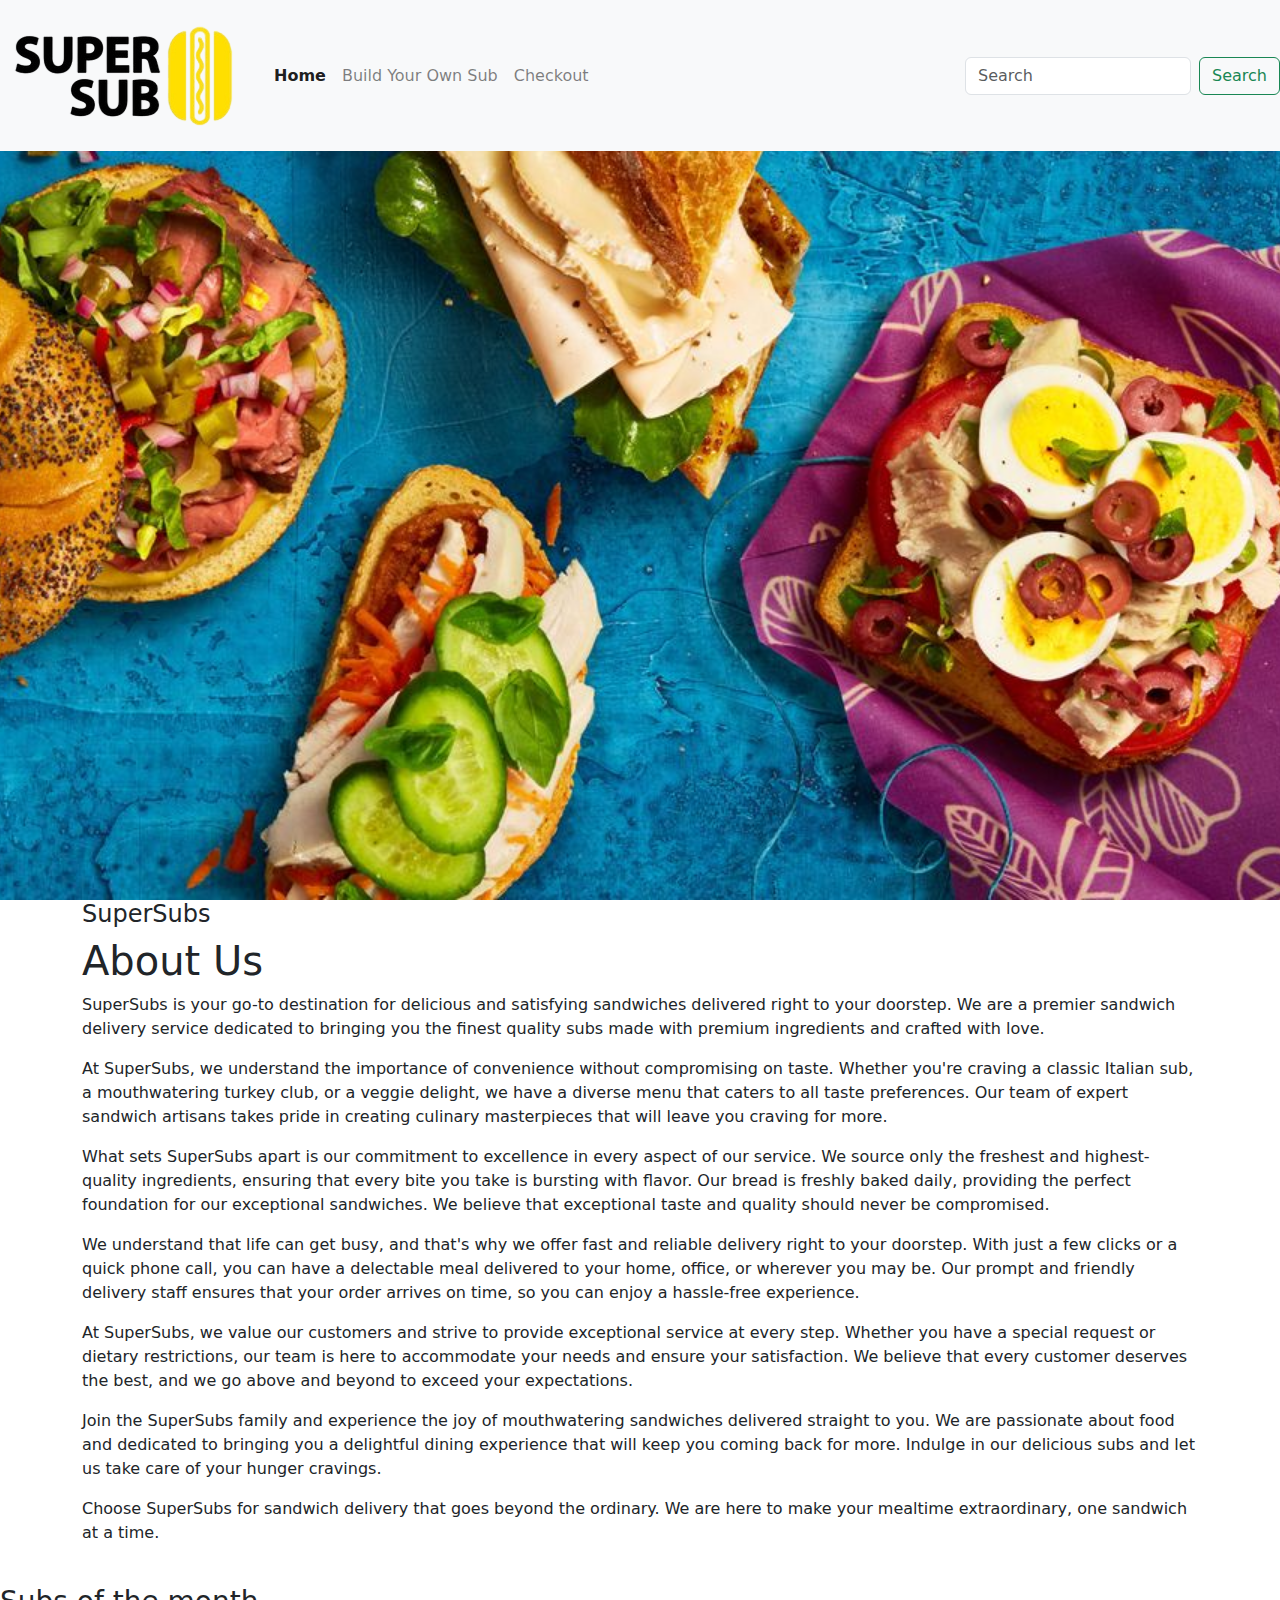
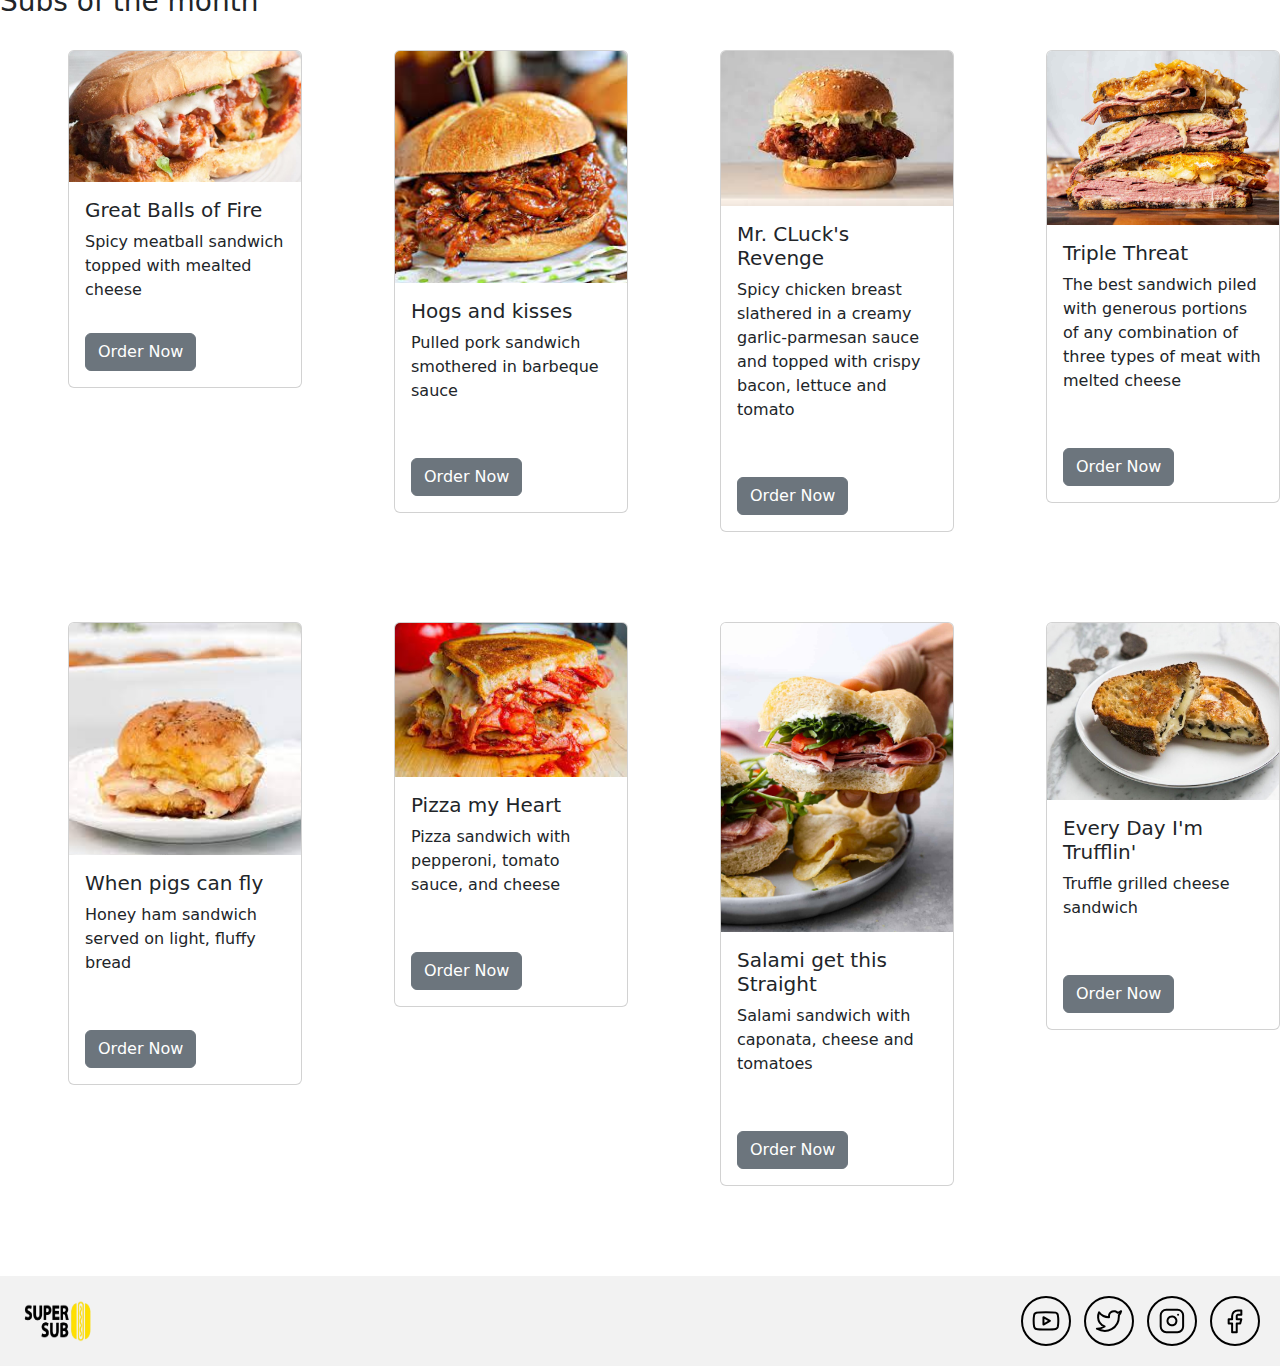
<file: index.html>
<!DOCTYPE html>
<html lang="en">
<head>
    <meta charset="UTF-8">
    <meta http-equiv="X-UA-Compatible" content="IE=edge">
    <meta name="viewport" content="width=device-width, initial-scale=1.0">
    <title>SuperSubs</title>

    <!-- Required meta tags -->
    <meta charset="utf-8">
    <meta name="viewport" content="width=device-width, initial-scale=1, shrink-to-fit=no">

    <!-- Bootstrap CSS -->
    <link rel="stylesheet" href="https://cdn.jsdelivr.net/npm/bootstrap@4.0.0/dist/css/bootstrap.min.css" integrity="sha384-Gn5384xqQ1aoWXA+058RXPxPg6fy4IWvTNh0E263XmFcJlSAwiGgFAW/dAiS6JXm" crossorigin="anonymous">
    <script src="https://code.jquery.com/jquery-3.2.1.slim.min.js" integrity="sha384-KJ3o2DKtIkvYIK3UENzmM7KCkRr/rE9/Qpg6aAZGJwFDMVNA/GpGFF93hXpG5KkN" crossorigin="anonymous"></script>
    <script src="https://cdn.jsdelivr.net/npm/popper.js@1.12.9/dist/umd/popper.min.js" integrity="sha384-ApNbgh9B+Y1QKtv3Rn7W3mgPxhU9K/ScQsAP7hUibX39j7fakFPskvXusvfa0b4Q" crossorigin="anonymous"></script>
    <script src="https://cdn.jsdelivr.net/npm/bootstrap@4.0.0/dist/js/bootstrap.min.js" integrity="sha384-JZR6Spejh4U02d8jOt6vLEHfe/JQGiRRSQQxSfFWpi1MquVdAyjUar5+76PVCmYl" crossorigin="anonymous"></script>

     <!--External Files-->
     <link rel="stylesheet" href="https://cdn.jsdelivr.net/npm/bootstrap@5.2.3/dist/css/bootstrap.min.css">

     <script src="https://cdn.jsdelivr.net/npm/bootstrap@5.2.3/dist/js/bootstrap.min.js"></script>
     
     <!--Internal Files-->
    <link rel="stylesheet" href="css/main.css">

</head>
<!--body of website-->
<body>
    <!--Navigation area-->
    <header>
    <nav class="navbar navbar-expand-lg navbar-light bg-light">
        <a class="navbar-brand" href="index.html"><img src="assets/logo/super 250.png" alt="Logo"></a>
        <button class="navbar-toggler" type="button" data-toggle="collapse" data-target="#navbarSupportedContent" aria-controls="navbarSupportedContent" aria-expanded="false" aria-label="Toggle navigation">
          <span class="navbar-toggler-icon"></span>
        </button>
      
        <div class="collapse navbar-collapse" id="navbarSupportedContent">
          <ul class="navbar-nav mr-auto">
            <li class="nav-item active">
              <a class="nav-link" href="index.html">Home <span class="sr-only">(current)</span></a>
            </li>
            <li class="nav-item">
              <a class="nav-link" href="pages/Buildasub.html">Build Your Own Sub</a>
            </li>
            <li class="nav-item">
              <a class="nav-link" href="pages/Checkout.html">Checkout</a>
            </li>
          </ul>
          <form class="form-inline my-2 my-lg-0">
            <input class="form-control mr-sm-2" type="search" placeholder="Search" aria-label="Search">
            <button class="btn btn-outline-success my-2 my-sm-0" type="submit">Search</button>
          </form>
        </div>
    </nav>
    </header>

<!--about us section-->
    <section>
    <div class="container">
        <div class="row">
          <div class="col-12 text">
              <h4>SuperSubs</h4>
              <h1>About Us</h1>
                <p>SuperSubs is your go-to destination for delicious and satisfying sandwiches delivered right to your doorstep. We are a premier sandwich delivery service dedicated to bringing you the finest quality subs made with premium ingredients and crafted with love.</p>
                <p>At SuperSubs, we understand the importance of convenience without compromising on taste. Whether you're craving a classic Italian sub, a mouthwatering turkey club, or a veggie delight, we have a diverse menu that caters to all taste preferences. Our team of expert sandwich artisans takes pride in creating culinary masterpieces that will leave you craving for more.</p>
                <p>What sets SuperSubs apart is our commitment to excellence in every aspect of our service. We source only the freshest and highest-quality ingredients, ensuring that every bite you take is bursting with flavor. Our bread is freshly baked daily, providing the perfect foundation for our exceptional sandwiches. We believe that exceptional taste and quality should never be compromised.</p>
                <p>We understand that life can get busy, and that's why we offer fast and reliable delivery right to your doorstep. With just a few clicks or a quick phone call, you can have a delectable meal delivered to your home, office, or wherever you may be. Our prompt and friendly delivery staff ensures that your order arrives on time, so you can enjoy a hassle-free experience.</p>
                <p>At SuperSubs, we value our customers and strive to provide exceptional service at every step. Whether you have a special request or dietary restrictions, our team is here to accommodate your needs and ensure your satisfaction. We believe that every customer deserves the best, and we go above and beyond to exceed your expectations.</p>
                <p>Join the SuperSubs family and experience the joy of mouthwatering sandwiches delivered straight to you. We are passionate about food and dedicated to bringing you a delightful dining experience that will keep you coming back for more. Indulge in our delicious subs and let us take care of your hunger cravings. </p>
                <p>Choose SuperSubs for sandwich delivery that goes beyond the ordinary. We are here to make your mealtime extraordinary, one sandwich at a time.</p>
          </div>
        </div>
    </div>
    </section>
  
    

<!--Subs of the month-->
<!--maybe do the display from assessment1-->
    <br>
    <h3>Subs of the month</h3>
    <br>
    <!--Sub 1-->
    <div class="row">
      <div class="col-3">
        <div class="card" style="width: 100%;">
          <img class="card-img-top" src="assets/subofmonth/greatballsoffire.jpg" alt="SuperSub">
          <div class="card-body">
            <h5 class="card-title">Great Balls of Fire</h5>
            <p class="card-text">Spicy meatball sandwich topped with mealted cheese</p>
            <a href="pages/checkout.html" class="btn btn-secondary">Order Now</a>
          </div>
        </div>
      </div>

      <!--Sub 2-->
      <div class="col-3">
        <div class="card" style="width: 100%;">
          <img class="card-img-top" src="assets/subofmonth/hogskiss.jpg" alt="SuperSub">
          <div class="card-body">
            <h5 class="card-title">Hogs and kisses</h5>
            <p class="card-text">Pulled pork sandwich smothered in barbeque sauce</p>
            <br>
            <a href="pages/checkout.html" class="btn btn-secondary">Order Now</a>
          </div>
        </div>
      </div>

      <!--Sub 3-->
      <div class="col-3">
        <div class="card" style="width: 100%;">
          <img class="card-img-top" src="assets/subofmonth/cluckrevenge.jpg" alt="SuperSub">
          <div class="card-body">
            <h5 class="card-title">Mr. CLuck's Revenge</h5>
            <p class="card-text">Spicy chicken breast slathered in a creamy garlic-parmesan sauce and topped with crispy bacon, lettuce and tomato</p>
            <br>
            <a href="pages/checkout.html" class="btn btn-secondary">Order Now</a>
          </div>
        </div>
      </div>

      <!--Sub 4-->
      <div class="col-3">
        <div class="card" style="width: 100%;">
          <img class="card-img-top" src="assets/subofmonth/triplethreat.jpg" alt="SuperSub">
          <div class="card-body">
            <h5 class="card-title">Triple Threat</h5>
            <p class="card-text">The best sandwich piled with generous portions of any combination of three types of meat with melted cheese</p>
            <br>
            <a href="pages/checkout.html" class="btn btn-secondary">Order Now</a>
          </div>
        </div>
      </div>

      <!--Sub 5-->
      <div class="col-3">
        <div class="card" style="width: 100%;">
          <img class="card-img-top" src="assets/subofmonth/pigfly.jpg" alt="SuperSub">
          <div class="card-body">
            <h5 class="card-title">When pigs can fly</h5>
            <p class="card-text"> Honey ham sandwich served on light, fluffy bread</p>
            <br>
            <a href="pages/checkout.html" class="btn btn-secondary">Order Now</a>
          </div>
        </div>
      </div>

      <!--Sub 6-->
      <div class="col-3">
        <div class="card" style="width: 100%;">
          <img class="card-img-top" src="assets/subofmonth/pizzaheart.jpg" alt="SuperSub">
          <div class="card-body">
            <h5 class="card-title">Pizza my Heart</h5>
            <p class="card-text">Pizza sandwich with pepperoni, tomato sauce, and cheese</p>
            <br>
            <a href="pages/checkout.html" class="btn btn-secondary">Order Now</a>
          </div>
        </div>
      </div>

      <!--Sub 7-->
      <div class="col-3">
        <div class="card" style="width: 100%;">
          <img class="card-img-top" src="assets/subofmonth/salamistraight.jpg" alt="SuperSub">
          <div class="card-body">
            <h5 class="card-title">Salami get this Straight</h5>
            <p class="card-text">Salami sandwich with caponata, cheese and tomatoes</p>
            <br>
            <a href="pages/checkout.html" class="btn btn-secondary">Order Now</a>
          </div>
        </div>
      </div>

      <!--Sub 8-->
      <div class="col-3">
        <div class="card" style="width: 100%;">
          <img class="card-img-top" src="assets/subofmonth/TruffleGrilledCheese.jpg" alt="SuperSub">
          <div class="card-body">
            <h5 class="card-title">Every Day I'm Trufflin'</h5>
            <p class="card-text">Truffle grilled cheese sandwich</p>
            <br>
            <a href="pages/checkout.html" class="btn btn-secondary">Order Now</a>
          </div>
        </div>
      </div>
    </div>

    <footer>
        <div class="footer-container">
          <div class="footer-left">
            <img src="assets/logo/super 250.png" alt="Logo">
          </div>
            <div class="footer-right">
              <a href="https://www.youtube.com"><img src="../assets/icons/youtube_icon.svg" alt="Youtube Icon"></a>
              <a href="https://twitter.com"><img src="../assets/icons/twitter_icon.svg" alt="Twitter Icon"></a>
              <a href="https://www.instagram.com"><img src="../assets/icons/instagram_icon.svg" alt="Instagram Icon"></a>
              <a href="https://www.facebook.com"><img src="../assets/icons/facebook_icon.svg" alt="Facebook Icon"></a>
            </div>
        </div>
    </footer>
</body>
</html>
</file>
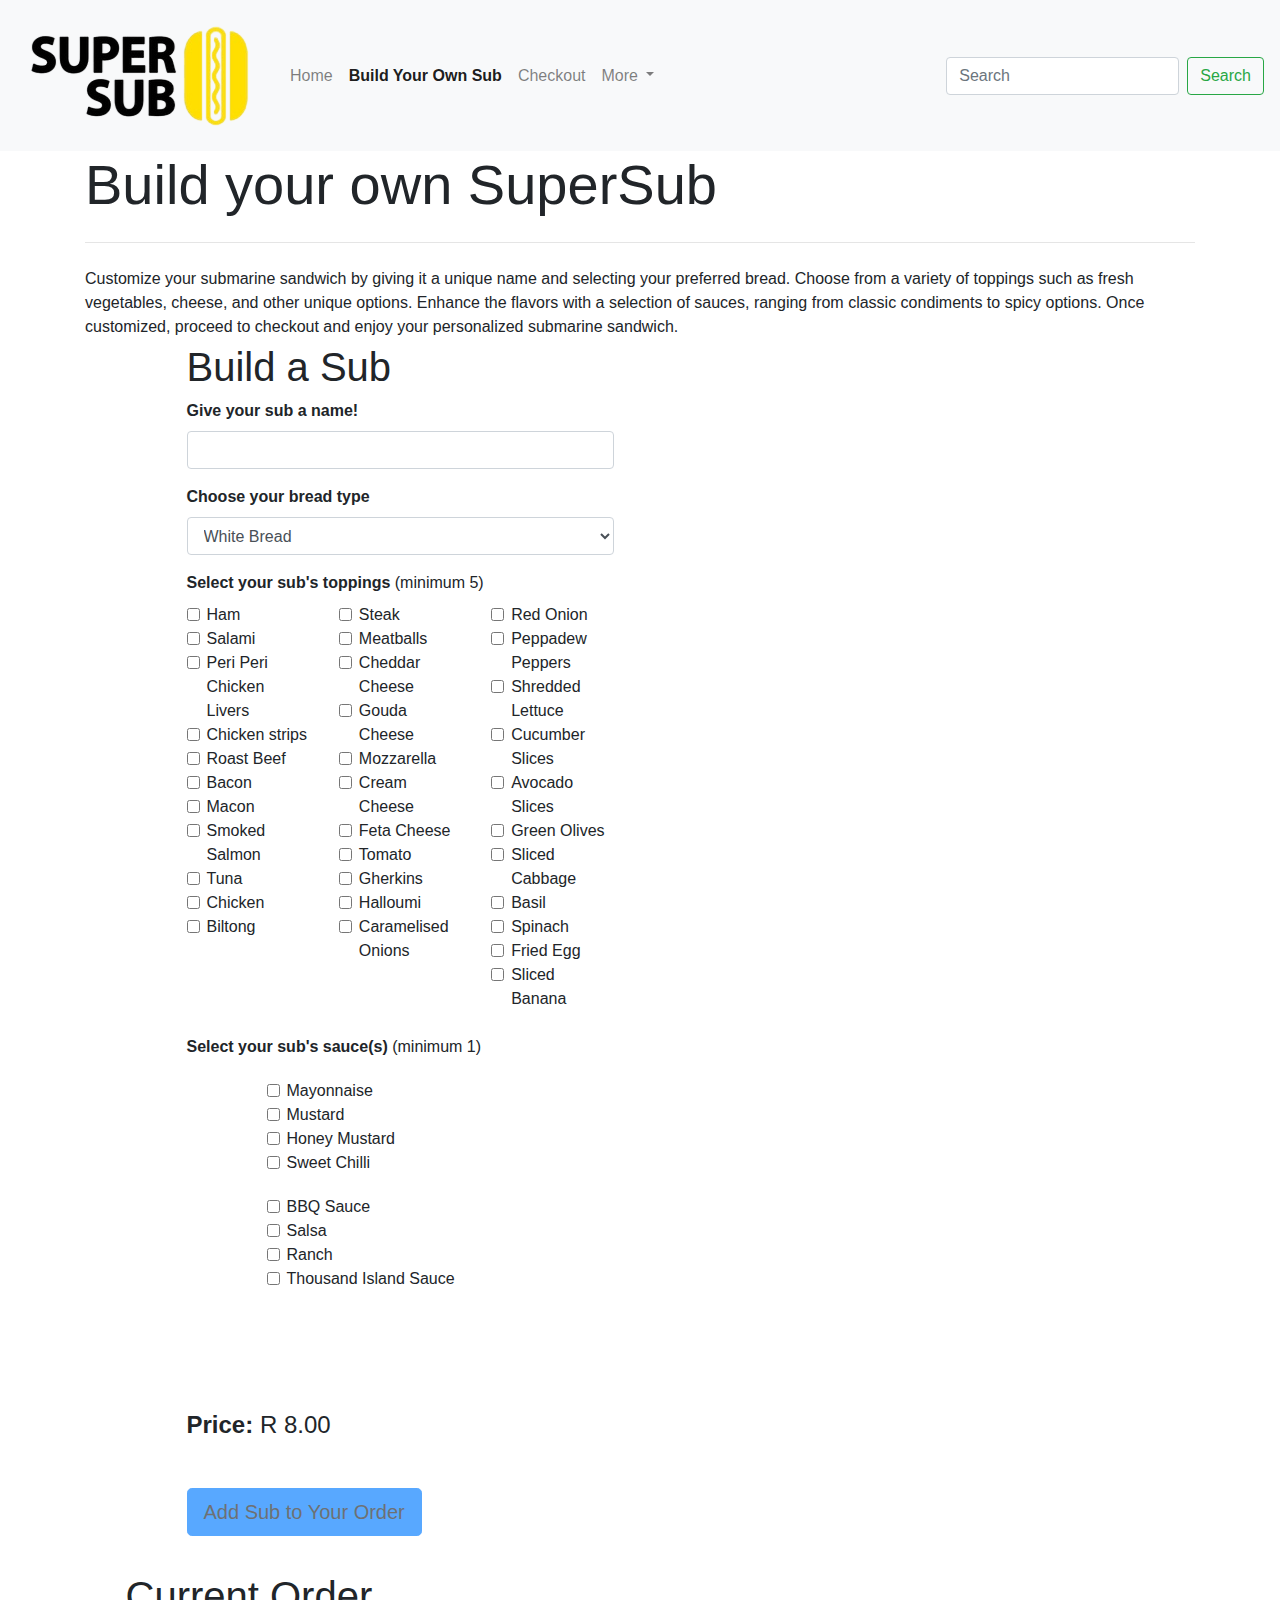
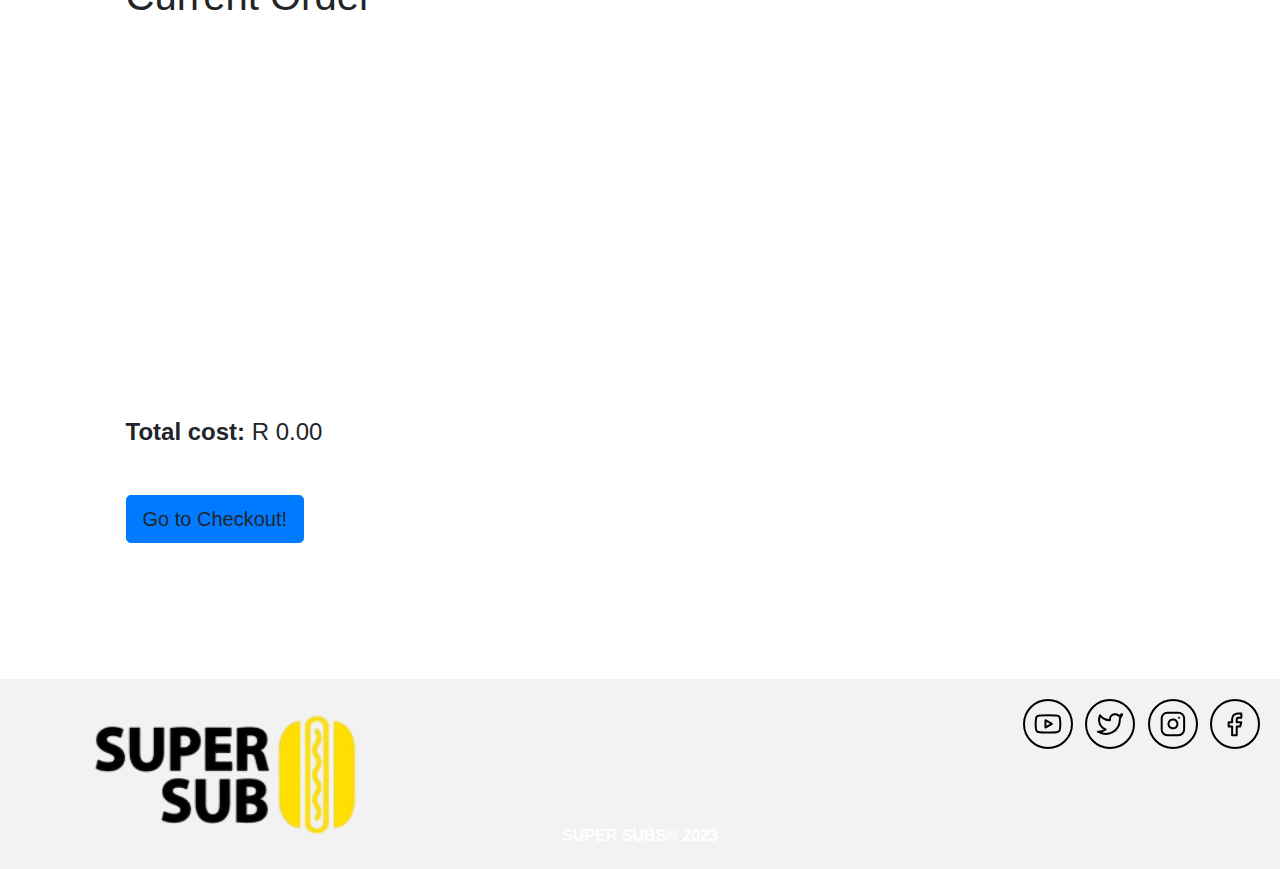
<file: pages/Buildasub.html>
<!doctype html>
<html lang="en">
  <head>
    <!-- Required meta tags -->
    <meta charset="utf-8">
    <meta name="viewport" content="width=device-width, initial-scale=1, shrink-to-fit=no">
<!--External Document-->
<link rel="preconnect" href="https://fonts.googleapis.com">
<link rel="preconnect" href="https://fonts.gstatic.com" crossorigin>
<link href="https://fonts.googleapis.com/css2?family=Anton&family=Baskervville:ital@0;1&family=Bebas+Neue&family=Delicious+Handrawn&family=Fasthand&family=Josefin+Sans:ital,wght@0,300;0,500;0,700;1,300;1,500;1,700&family=Lilita+One&family=Lobster+Two:wght@400;700&family=Montserrat:ital,wght@0,500;0,600;1,500&family=Open+Sans:ital,wght@0,300;0,500;0,600;0,800;1,300;1,500;1,600;1,800&family=Playfair+Display:ital,wght@0,500;0,600;0,800;1,500&family=Press+Start+2P&family=Roboto+Condensed:ital,wght@0,400;0,700;1,400&family=Rubik+Iso&family=Russo+One&family=Sofia+Sans+Extra+Condensed:wght@600&family=Yeseva+One&display=swap" rel="stylesheet">
 <!-- Bootstrap CSS -->
 <link rel="stylesheet" href="https://cdn.jsdelivr.net/npm/bootstrap@4.0.0/dist/css/bootstrap.min.css" integrity="sha384-Gn5384xqQ1aoWXA+058RXPxPg6fy4IWvTNh0E263XmFcJlSAwiGgFAW/dAiS6JXm" crossorigin="anonymous">

 <!-- Optional JavaScript -->
 <!-- jQuery first, then Popper.js, then Bootstrap JS -->
 <script src="https://code.jquery.com/jquery-3.2.1.slim.min.js" integrity="sha384-KJ3o2DKtIkvYIK3UENzmM7KCkRr/rE9/Qpg6aAZGJwFDMVNA/GpGFF93hXpG5KkN" crossorigin="anonymous"></script>
 <script src="https://cdn.jsdelivr.net/npm/popper.js@1.12.9/dist/umd/popper.min.js" integrity="sha384-ApNbgh9B+Y1QKtv3Rn7W3mgPxhU9K/ScQsAP7hUibX39j7fakFPskvXusvfa0b4Q" crossorigin="anonymous"></script>
 <script src="https://cdn.jsdelivr.net/npm/bootstrap@4.0.0/dist/js/bootstrap.min.js" integrity="sha384-JZR6Spejh4U02d8jOt6vLEHfe/JQGiRRSQQxSfFWpi1MquVdAyjUar5+76PVCmYl" crossorigin="anonymous"></script>

<script src="../js/buildsub.js"></script>
<script src="../js/checkout.js"></script>
    <!-- Bootstrap CSS -->
    <link rel="stylesheet" href="https://cdn.jsdelivr.net/npm/bootstrap@4.0.0/dist/css/bootstrap.min.css" integrity="sha384-Gn5384xqQ1aoWXA+058RXPxPg6fy4IWvTNh0E263XmFcJlSAwiGgFAW/dAiS6JXm" crossorigin="anonymous">
    <script src="https://code.jquery.com/jquery-3.2.1.slim.min.js" integrity="sha384-KJ3o2DKtIkvYIK3UENzmM7KCkRr/rE9/Qpg6aAZGJwFDMVNA/GpGFF93hXpG5KkN" crossorigin="anonymous"></script>
    <script src="https://cdn.jsdelivr.net/npm/popper.js@1.12.9/dist/umd/popper.min.js" integrity="sha384-ApNbgh9B+Y1QKtv3Rn7W3mgPxhU9K/ScQsAP7hUibX39j7fakFPskvXusvfa0b4Q" crossorigin="anonymous"></script>
    <script src="https://cdn.jsdelivr.net/npm/bootstrap@4.0.0/dist/js/bootstrap.min.js" integrity="sha384-JZR6Spejh4U02d8jOt6vLEHfe/JQGiRRSQQxSfFWpi1MquVdAyjUar5+76PVCmYl" crossorigin="anonymous"></script>
    <link rel="stylesheet" href="../css/main.css">
    <title>Lets Build a Sub!</title>
  </head>
 
 
  <body>
    <nav class="navbar navbar-expand-lg navbar-light bg-light">
      <a class="navbar-brand" href="../index.html"><img src="../assets/logo/super 250.png" alt="Logo"></a>
      <button class="navbar-toggler" type="button" data-toggle="collapse" data-target="#navbarSupportedContent" aria-controls="navbarSupportedContent" aria-expanded="false" aria-label="Toggle navigation">
        <span class="navbar-toggler-icon"></span>
      </button>
    
      <div class="collapse navbar-collapse" id="navbarSupportedContent">
        <ul class="navbar-nav mr-auto">
            <a class="nav-link" href="../index.html">Home <span class="sr-only">(current)</span></a>
          </li>
          <li class="nav-item">
            <li class="nav-item active">
            <a class="nav-link" href="../pages/build.html">Build Your Own Sub</a>
          </li>
          <li class="nav-item">
            <a class="nav-link" href="../pages/checkout.html">Checkout</a>
          </li>
          <li class="nav-item dropdown">
            <a class="nav-link dropdown-toggle" href="#" id="navbarDropdown" role="button" data-toggle="dropdown" aria-haspopup="true" aria-expanded="false">
              More
            </a>
            <div class="dropdown-menu" aria-labelledby="navbarDropdown">
              <a class="dropdown-item" href="../index.html">About us</a>
              <a class="dropdown-item" href="../index.html">Subs of the month</a>
            </div>
          </li>
        </ul>
        <form class="form-inline my-2 my-lg-0">
          <input class="form-control mr-sm-2" type="search" placeholder="Search" aria-label="Search">
          <button class="btn btn-outline-success my-2 my-sm-0" type="submit">Search</button>
        </form>
      </div>
    </nav>

      <div class="container">
        <h1 class="display-4">Build your own SuperSub</h1>
        <hr class="my-4">
        <p>Customize your submarine sandwich by giving it a unique name and selecting your preferred bread. Choose from a variety of toppings such as fresh vegetables, cheese, and other unique options. Enhance the flavors with a selection of sauces, ranging from classic condiments to spicy options. Once customized, proceed to checkout and enjoy your personalized submarine sandwich.</p>
      </div>
    </div>

    <br>

    <br>

    <div class="container-fluid">
      <div class="row build_a_sub_content" style="margin-bottom: 40px;">
        <div class="col-6">
          <div class="customisationForm" id="customisationForm" style="padding-left: 15%; padding-right: 15%;">
            <form onchange="getSubDetails(); validateSub()">
              <h1>Build a Sub</h1>

              <div class="form-group">
                <label for="subName"><strong>Give your sub a name!</strong></label>
                <input type="text" class="form-control" id="subName" placeholder="">
              </div>

              <div class="form-group">
                <label for="breadChoice"><strong>Choose your bread type</strong></label>
                <select class="form-control" id="breadChoice">
                  <option>White Bread</option>
                  <option>Sesame Seed Roll</option>
                  <option>Rye Bread</option>
                  <option>Brown Bread</option>
                  <option>Sourdough Bread</option>
                  <option>Seeded Bread</option>
                  <option>Baguette</option>
                  <option>Ciabatta</option>
                </select>
              </div>

              <label for="toppingsList"><strong>Select your sub's toppings</strong> (minimum 5)</label>
              <div class="toppingsForm">
                <div class="row">
                  <div class="col-4">
                    <div class="form-check">
                      <input class="form-check-input" name="toppings" type="checkbox" value="Ham" id="Ham" data-cost="10">
                      <label class="form-check-label" for="Ham">
                        Ham
                      </label>
                    </div>
                    <div class="form-check">
                      <input class="form-check-input" name="toppings" type="checkbox" value="Salami" id="Salami" data-cost="12">
                      <label class="form-check-label" for="Salami">
                        Salami
                      </label>
                    </div>
                    <div class="form-check">
                      <input class="form-check-input" name="toppings" type="checkbox" value="Peri Peri Chicken Livers" id="Peri Peri Chicken Livers" data-cost="15">
                      <label class="form-check-label" for="Peri Peri Chicken Livers">
                        Peri Peri Chicken Livers
                      </label>
                    </div>
                    <div class="form-check">
                      <input class="form-check-input" name="toppings" type="checkbox" value="Chicken strips" id="Chicken strips" data-cost="18">
                      <label class="form-check-label" for="Chicken strips">
                        Chicken strips
                      </label>
                    </div>
                    <div class="form-check">
                      <input class="form-check-input" name="toppings" type="checkbox" value="Roast Beef" id="Roast Beef" data-cost="20">
                      <label class="form-check-label" for="Roast Beef">
                        Roast Beef
                      </label>
                    </div>
                    <div class="form-check">
                      <input class="form-check-input" name="toppings" type="checkbox" value="Bacon" id="Bacon" data-cost="15">
                      <label class="form-check-label" for="Bacon">
                        Bacon
                      </label>
                    </div>
                    <div class="form-check">
                      <input class="form-check-input" name="toppings" type="checkbox" value="Macon" id="Macon" data-cost="12">
                      <label class="form-check-label" for="Macon">
                        Macon
                      </label>
                    </div>
                    <div class="form-check">
                      <input class="form-check-input" name="toppings" type="checkbox" value="Smoked Salmon" id="Smoked Salmon" data-cost="18">
                      <label class="form-check-label" for="Smoked Salmon">
                        Smoked Salmon
                      </label>
                    </div>
                    <div class="form-check">
                      <input class="form-check-input" name="toppings" type="checkbox" value="Tuna" id="Tuna" data-cost="20">
                      <label class="form-check-label" for="Tuna">
                        Tuna
                      </label>
                    </div>
                    <div class="form-check">
                      <input class="form-check-input" name="toppings" type="checkbox" value="Chicken" id="Chicken" data-cost="18">
                      <label class="form-check-label" for="Chicken">
                        Chicken
                      </label>
                    </div>
                    <div class="form-check">
                      <input class="form-check-input" name="toppings" type="checkbox" value="Biltong" id="Biltong" data-cost="22">
                      <label class="form-check-label" for="Biltong">
                        Biltong
                      </label>
                    </div>
                  </div>

                  <div class="col-4">
                    <div class="form-check">
                      <input class="form-check-input" name="toppings" type="checkbox" value="Steak" id="Steak" data-cost="20">
                      <label class="form-check-label" for="Steak">
                        Steak
                      </label>
                    </div>
                    <div class="form-check">
                      <input class="form-check-input" name="toppings" type="checkbox" value="Meatballs" id="Meatballs" data-cost="16">
                      <label class="form-check-label" for="Meatballs">
                        Meatballs
                      </label>
                    </div>
                    <div class="form-check">
                      <input class="form-check-input" name="toppings" type="checkbox" value="Cheddar Cheese" id="Cheddar Cheese" data-cost="8">
                      <label class="form-check-label" for="Cheddar Cheese">
                        Cheddar Cheese
                      </label>
                    </div>
                    <div class="form-check">
                      <input class="form-check-input" name="toppings" type="checkbox" value="Gouda Cheese" id="Gouda Cheese" data-cost="10">
                      <label class="form-check-label" for="Gouda Cheese">
                        Gouda Cheese
                      </label>
                    </div>
                    <div class="form-check">
                      <input class="form-check-input" name="toppings" type="checkbox" value="Mozzarella" id="Mozzarella" data-cost="10">
                      <label class="form-check-label" for="Mozzarella">
                        Mozzarella
                      </label>
                    </div>
                    <div class="form-check">
                      <input class="form-check-input" name="toppings" type="checkbox" value="Cream Cheese" id="Cream Cheese" data-cost="12">
                      <label class="form-check-label" for="Cream Cheese">
                        Cream Cheese
                      </label>
                    </div>
                    <div class="form-check">
                      <input class="form-check-input" name="toppings" type="checkbox" value="Feta Cheese" id="Feta Cheese" data-cost="12">
                      <label class="form-check-label" for="Feta Cheese">
                        Feta Cheese
                      </label>
                    </div>
                    <div class="form-check">
                      <input class="form-check-input" name="toppings" type="checkbox" value="Tomato" id="Tomato" data-cost="5">
                      <label class="form-check-label" for="Tomato">
                        Tomato
                      </label>
                    </div>
                    <div class="form-check">
                      <input class="form-check-input" name="toppings" type="checkbox" value="Gherkins" id="Gherkins" data-cost="4">
                      <label class="form-check-label" for="Gherkins">
                        Gherkins
                      </label>
                    </div>
                    <div class="form-check">
                      <input class="form-check-input" name="toppings" type="checkbox" value="Halloumi" id="Halloumi" data-cost="6">
                      <label class="form-check-label" for="Halloumi">
                        Halloumi
                      </label>
                    </div>
                    <div class="form-check">
                      <input class="form-check-input" name="toppings" type="checkbox" value="Caramelised Onions" id="Caramelised Onions" data-cost="6">
                      <label class="form-check-label" for="Caramelised Onions">
                        Caramelised Onions
                      </label>
                    </div>
                  </div>

                  <div class="col-4">
                    <div class="form-check">
                      <input class="form-check-input" name="toppings" type="checkbox" value="Red Onion" id="Red Onion" data-cost="5">
                      <label class="form-check-label" for="Red Onion">
                        Red Onion
                      </label>
                    </div>
                    <div class="form-check">
                      <input class="form-check-input" name="toppings" type="checkbox" value="Peppadew Peppers" id="Peppadew Peppers" data-cost="5">
                      <label class="form-check-label" for="Peppadew Peppers">
                        Peppadew Peppers
                      </label>
                    </div>
                    <div class="form-check">
                      <input class="form-check-input" name="toppings" type="checkbox" value="Shredded Lettuce" id="Shredded Lettuce" data-cost="4">
                      <label class="form-check-label" for="Shredded Lettuce">
                        Shredded Lettuce
                      </label>
                    </div>
                    <div class="form-check">
                      <input class="form-check-input" name="toppings" type="checkbox" value="Cucumber Slices" id="Cucumber Slices" data-cost="6">
                      <label class="form-check-label" for="Cucumber Slices">
                        Cucumber Slices
                      </label>
                    </div>
                    <div class="form-check">
                      <input class="form-check-input" name="toppings" type="checkbox" value="Avocado Slices" id="Avocado Slices" data-cost="12">
                      <label class="form-check-label" for="Avocado Slices">
                        Avocado Slices
                      </label>
                    </div>
                    <div class="form-check">
                      <input class="form-check-input" name="toppings" type="checkbox" value="Green Olives" id="Green Olives" data-cost="6">
                      <label class="form-check-label" for="Green Olives">
                        Green Olives
                      </label>
                    </div>
                    <div class="form-check">
                      <input class="form-check-input" name="toppings" type="checkbox" value="Sliced Cabbage" id="Sliced Cabbage" data-cost="6">
                      <label class="form-check-label" for="Sliced Cabbage">
                        Sliced Cabbage
                      </label>
                    </div>
                    <div class="form-check">
                      <input class="form-check-input" name="toppings" type="checkbox" value="Basil" id="Basil" data-cost="10">
                      <label class="form-check-label" for="Basil">
                        Basil
                      </label>
                    </div>
                    <div class="form-check">
                      <input class="form-check-input" name="toppings" type="checkbox" value="Spinach" id="Spinach" data-cost="8">
                      <label class="form-check-label" for="Spinach">
                        Spinach
                      </label>
                    </div>
                    <div class="form-check">
                      <input class="form-check-input" name="toppings" type="checkbox" value="Fried Egg" id="Fried Egg" data-cost="12">
                      <label class="form-check-label" for="Fried Egg">
                        Fried Egg
                      </label>
                    </div>
                    <div class="form-check">
                      <input class="form-check-input" name="toppings" type="checkbox" value="Sliced Banana" id="Sliced Banana" data-cost="8">
                      <label class="form-check-label" for="Sliced Banana">
                        Sliced Banana
                      </label>
                    </div>
                  </div>
                </div>
              </div>
              
              <br>

              <label for="sauceList"><strong>Select your sub's sauce(s)</strong> (minimum 1)</label>
              <div class="sauceForm" id="sauceList">
                <div class="row">
                  <div class="col-6">
                    <br>
                    <br>
                    <br>
                    <div class="form-check">
                      <input class="form-check-input" name="sauces" type="checkbox" value="Mayonnaise" id="Mayonnaise" data-cost="5">
                      <label class="form-check-label" for="Mayonnaise">
                        Mayonnaise
                      </label>
                    </div>
                    <div class="form-check">
                      <input class="form-check-input" name="sauces" type="checkbox" value="Mustard" id="Mustard" data-cost="4">
                      <label class="form-check-label" for="Mustard">
                        Mustard
                      </label>
                    </div>
                    <div class="form-check">
                      <input class="form-check-input" name="sauces" type="checkbox" value="Honey Mustard" id="Honey Mustard" data-cost="6">
                      <label class="form-check-label" for="Honey Mustard">
                        Honey Mustard
                      </label>
                    </div>
                    <div class="form-check">
                      <input class="form-check-input" name="sauces" type="checkbox" value="Sweet Chilli" id="Sweet Chilli" data-cost="6">
                      <label class="form-check-label" for="Sweet Chilli">
                        Sweet Chilli
                      </label>
                    </div>
                  </div>
                  <div class="col-6">
                    <div class="form-check">
                      <input class="form-check-input" name="sauces" type="checkbox" value="BBQ Sauce" id="BBQ Sauce" data-cost="4">
                      <label class="form-check-label" for="BBQ Sauce">
                        BBQ Sauce
                      </label>
                    </div>
                    <div class="form-check">
                      <input class="form-check-input" name="sauces" type="checkbox" value="Salsa" id="Salsa" data-cost="5">
                      <label class="form-check-label" for="Salsa">
                        Salsa
                      </label>
                    </div>
                    <div class="form-check">
                      <input class="form-check-input" name="sauces" type="checkbox" value="Ranch " id="Ranch " data-cost="5">
                      <label class="form-check-label" for="Ranch ">
                        Ranch 
                      </label>
                    </div>
                    <div class="form-check">
                      <input class="form-check-input" name="sauces" type="checkbox" value="Thousand Island Sauce" id="Thousand Island Sauce" data-cost="8">
                      <label class="form-check-label" for="Thousand Island Sauce">
                        Thousand Island Sauce
                      </label>
                    </div>
                  </div>
                </div>
              </div>

              <h4 style="margin-top: 40px;" id="runningPrice"><strong>Price: </strong>R 8.00</h4>

              <p class="lead" id="addButton">
                <a class="btn btn-primary btn-lg bg-superSubOrange disabled" role="button" style="margin-top: 40px;" onclick="makeMySub()">Add Sub to Your Order</a>
              </p>

            </form>
          </div>
        </div>

        <div class="col-6">
          <div class="orderBox" style="padding-left: 5%; padding-right: 5%;">
            <h1>Current Order</h1>
            <div style="height: 350px;" id="listOfSubs"> 
              
            </div>
            <div class="orderFeedback">
              <h4 style="margin-top: 40px;" id="runningTotal"><strong>Total cost:</strong> R 0.00</h4>
              <p class="lead">
                <a class="btn btn-primary btn-lg bg-superSubOrange" onclick="goToCheckout()" role="button" style="margin-top: 40px;">Go to Checkout!</a>
              </p>
            </div>
          </div>
          
        </div>

      </div>
    </div>

    <footer>
      <div class="container-fluid">
        <div class="row">
          <div class="col-4">
            <a href="../index.html"><img src="../assets/logo/super 250.png" style="height: 150px;"></a>
          </div>
          <div class="col-4">
            <div class="trademark">
              SUPER SUBS<strong>© </strong>2023
            </div>
          </div>
          <div class="footer-right">
            <a href="https://www.youtube.com"><img src="../assets/icons/youtube_icon.svg" alt="Youtube Icon"></a>
            <a href="https://twitter.com"><img src="../assets/icons/twitter_icon.svg" alt="Twitter Icon"></a>
            <a href="https://www.instagram.com"><img src="../assets/icons/instagram_icon.svg" alt="Instagram Icon"></a>
            <a href="https://www.facebook.com"><img src="../assets/icons/facebook_icon.svg" alt="Facebook Icon"></a>
          </div>
          </div>
        </div>
      </div>
    </footer>
    
  </body>
</html>
</file>
<file: css/main.css>
header {
    width: 100%;
    height: 900px;
    background-image: url('../assets/cover/landscape-1503502318-sandwiches.jpg');
    background-position: center;
    background-size: cover;
    color: white;
}
header-1{
  width: 100%;
    height: 900px;
    background-image: url('../assets/cover/landscape-1503502318-sandwiches.jpg');
    background-position: center;
    background-size: cover;
    color: white;
}

.search-box{
  width: fit-content;
  height: fit-content;
  position: relative;
}
.input-search{
  height: 50px;
  width: 50px;
  border-style: none;
  padding: 10px;
  font-size: 18px;
  letter-spacing: 2px;
  outline: none;
  border-radius: 25px;
  transition: all .5s ease-in-out;
  background-color: #22a6b3;
  padding-right: 40px;
  color:#000000;
}
.input-search::placeholder{
  color:rgba(19, 18, 18, 0.5);
  font-size: 18px;
  letter-spacing: 2px;
  font-weight: 100;
}
.btn-search{
  width: 50px;
  height: 50px;
  border-style: none;
  font-size: 20px;
  font-weight: bold;
  outline: none;
  cursor: pointer;
  border-radius: 50%;
  position: absolute;
  right: 0px;
  color:#ffffff ;
  background-color:transparent;
  pointer-events: painted;  
  
}
.btn-search:focus ~ .input-search{
  width: 300px;
  border-radius: 0px;
  background-color: transparent;
  border-bottom:1px solid rgba(255,255,255,.5);
  transition: all 500ms cubic-bezier(0, 0.110, 0.35, 2);
}
.input-search:focus{
  width: 300px;
  border-radius: 0px;
  background-color: transparent;
  border-bottom:1px solid rgba(255,255,255,.5);
  transition: all 500ms cubic-bezier(0, 0.110, 0.35, 2);
}

.active{
  font-weight: bold;
}
.trademark{
  color: white;
  font-weight: bold;
  text-align: center;
  margin: 0 auto;
  padding-top: 125px;
}

.col-3 {
    width: 25%;
    height: 50%;
    margin-bottom: 80px;
    padding-left: 80px; 
       
}
.col-6 {
  width: 50%;
  margin-left: 80px;
  margin-top: -60px;
  padding-bottom: 80px;
}

.base-options h5 {
    margin-left: -20px;
    margin-bottom: 20px;
  }
  
  .base-options {
    width: 33%;
    margin-top: 20px;
    float: left;
    padding-left: 20px;
  }
  
  .toppings h5 {
    margin-left: -20px;
    margin-bottom: 20px;
  }
  
  .toppings {
    width: 66%;
    margin-top: 20px;
    float: right;
    padding-left: 20px;
  }

  .toppings-meat {
    width: 66%;
    margin-top: 20px;
    float: right;
    padding-left: 20px;
  }

  .toppings-veg {
    width: 66%;
    margin-top: 20px;
    float: right;
    padding-left: 20px;
  }
  .toppings-cheese {
    width: 66%;
    margin-top: 20px;
    float: right;
    padding-left: 20px;
  }
  
  .top-check {
    width: 33%;
    float: left;
  }
  
  .sauce {
    width: 66%;
    margin-top: 20px;
    float: right;
    padding-left: 20px;
  }
  
  .sauces h5 {
    margin-left: -20px;
    margin-bottom: 20px;
  }
  
  .sauces {
    width: 33%;
    float: right;
    padding-left: 20px;
  }
  
  .btn {
    margin-top: 15px;
  }
  
  footer {
    background-color: #f2f2f2;
    padding: 20px;
    text-align: center;
  }
  
  .footer-container {
    display: flex;
    align-items: center;
    justify-content: space-between;
  }
  
  .footer-left {
    flex: 1;
    text-align: left;
  }
  
  .footer-left img {
    height: 50px;
    width: 76px;
  }
  
  .footer-middle {
    flex: 1;
    text-align: center;
  }
  
  .footer-right {
    flex: 1;
    text-align: right;
  }
  
  .footer-right a {
    margin-left: 8px;
    color: #555555;
    text-decoration: none;
  }
  
  .footer-right a:hover {
    color: #000000;
  }
  
  .monthSubImage{
    height: 250px;
    min-width: 200px;
    max-width: 400px;
    margin: 0 auto !important;
    padding: 0 auto !important;
}
.monthSubInfo{
    height: 202px;
    margin: 0 auto !important;
    padding: 0 auto !important;
}
.monthSubName{
    margin: 0 auto !important;
    padding: 0 auto !important;
}

.monthSubIngredients{
    margin: 0 auto;
    text-align: center;
    height: 160px;
}
.monthSubIngredients ul {
    list-style: none;
    margin: 0 auto;
    padding: 0;
    text-align: left;
}
.orderFeedback{
    width: 100%;
    float: right;
}
.card{
    margin: 0 auto;
    float: left;
    margin-right: 10px;
    margin-bottom: 10px;
}

.btn-primary:hover{
  background-color: white !important;
  color: #FFFF00 !important;
  border: solid 1px #FFFF00 !important;
}

.textOn-primary {
  color: white !important;
}

.socials{
  margin-top: 112px;
}
ul{
  list-style: none;
}
.social-icon{
  height: 50px;
  width: 50px;
  margin-left: 20px;
  border-radius: 50%;
  float: right;
}
.hero_image{
  margin-top: -200px;
  width: 800px;
  float: right;
}

.jumbotron{
  padding-bottom: 0px !important;
  margin-bottom: 0px !important;
}
.herotext{
  font-size: x-large;
}
</file>
